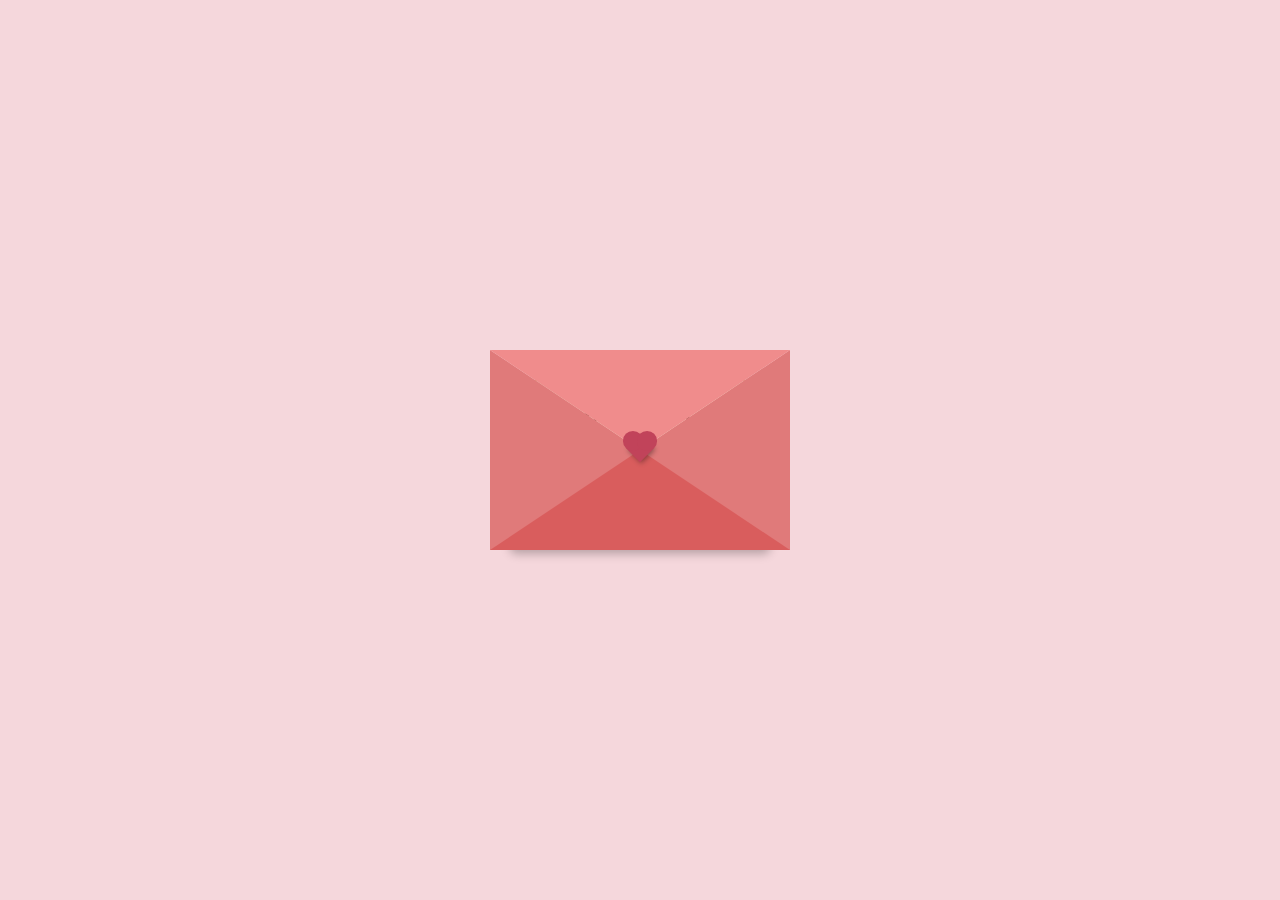
<file: index.html>
<!doctype html>
<html lang="en">
  <head>
    <meta charset="UTF-8" />
    <meta name="viewport" content="width=device-width, initial-scale=1.0" />
    <link rel="stylesheet" href="yuwi.css" />
    <title>Dear Yuwi</title>
  </head>
  <body>
    <div class="container">
      <div class="envelope" id="envelope">
        <div class="letter" id="letter">
          <h2>Dear Yuwi,</h2>
          <p class="letter-preview">
            huru hupediso lehagul saqol umasise votibida losa xejavel teqecira
            zebaxo venij qunoj rihoci icilogav ejorome pafab ruvuzeqi cowiqi
            unod qitu xepevap qacu vafihi xurix ilequ mucilivu icudoji nisikud
            dehuja omifopub geqel misagehe javebul jawowuzi guca qopucexo neqez
            vave jare nikoqoga tujozix dujajo mare xebazuh
          </p>
          <div class="drag-hint" id="dragHint">
            <span class="hint-text">drag me</span>
            <span class="arrow">&#8595;</span>
          </div>
        </div>

        <div class="front"></div>
        <div class="flap"></div>
        <div class="seal"></div>
        <div class="hearts" id="hearts"></div>
      </div>
    </div>

    <div class="drag-hearts" id="dragHearts"></div>

    <div class="letter-overlay" id="letterOverlay">
      <div class="full-letter">
        <button class="close-btn" id="closeBtn">&times;</button>
        <div class="full-letter-content">
          <h2>Dear Yuwi,</h2>
          <p>
            This might be random or unexpected, but it's something I've
            genuinely been wanting to tell you. I'll keep it short and straight
            to the point. I like you—a lot. Not just in a friendly way, but
            romantically. I'm not telling you this to pressure you or expect
            anything from you. I just wanted to be honest about how I feel
            because I don't want to regret never telling you. I really enjoy
            spending time with you, whether we're on Discord for hours or
            hanging out together outside. It might not seem like much to you,
            but to me, those moments mean a lot. I honestly never thought
            there'd be a day where we'd get to hang out, just the two of us, and
            every time we do, I genuinely have the best time. You're just so fun
            to be around. I love your energy, your vibe, your humor, the way you
            laugh whenever you find something funny or weird on your Reels or
            TikToks, and how you always make everything feel light and
            comfortable. I enjoyed every single moment of it. I don't expect you
            to feel the same, and whatever your answer is, I'll respect it. I
            just wanted you to know how I honestly feel.
          </p>
        </div>
      </div>
    </div>

    <script src="yuwi.js"></script>
  </body>
</html>
</file>
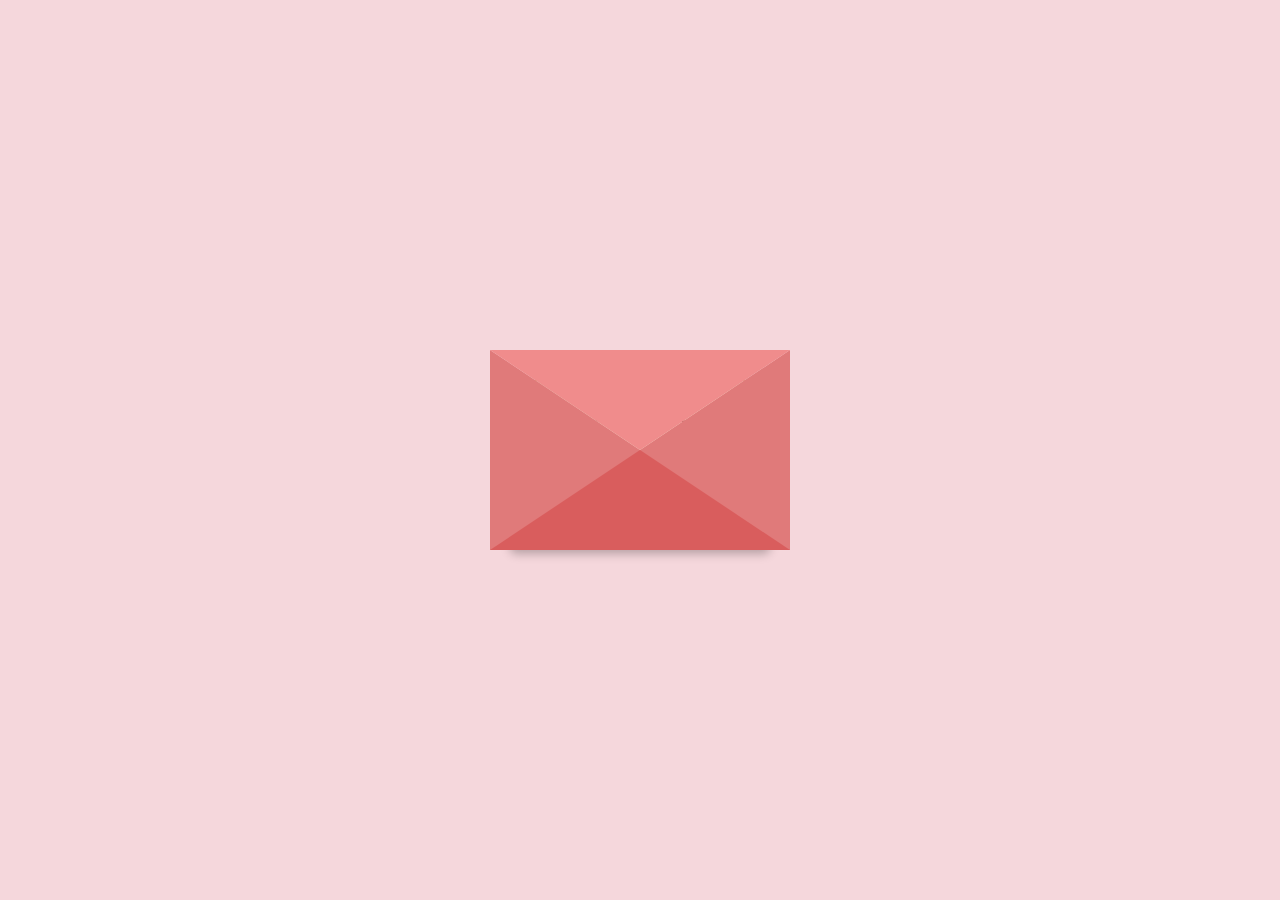
<file: yuwi.html>
<!doctype html>
<html lang="en">
  <head>
    <meta charset="UTF-8" />
    <meta name="viewport" content="width=device-width, initial-scale=1.0" />
    <link rel="stylesheet" href="yuwi.css" />
    <title>Dear Yuwi</title>
  </head>
  <body>
    <div class="container">
      <div class="envelope" id="envelope">
        <div class="letter" id="letter">
          <h2>Open Me</h2>
        </div>

        <div class="front"></div>
        <div class="flap"></div>
      </div>
    </div>

    <div class="letter-overlay" id="letterOverlay">
      <div class="full-letter">
        <button class="close-btn" id="closeBtn">&times;</button>
        <div class="full-letter-content">
          <h2>Dear Yuwi,</h2>
          <p>Write your message here...</p>
        </div>
      </div>
    </div>

    <script src="yuwi.js"></script>
  </body>
</html>
</file>
<file: yuwi.css>
* {
    margin: 0%;
    padding: 0%;
    box-sizing: border-box;
}
body {
    height: 100vh;
    display: flex;
    justify-content: center;
    align-items: center;
    background: #f5d7dc;
    overflow: hidden;
    font-family: Arial, Helvetica, sans-serif;
}

.envelope {
    position: relative;
    width: 300px;
    height: 200px;
    cursor: pointer;
}

.letter {
    position: absolute;
    width: 260px;
    height: 170px;
    left: 20px;
    bottom: 0;
    border-radius: 6px;
    padding: 20px;
    text-align: center;
    z-index: 1;
    font-family: Georgia, "Times New Roman", serif;
    color: #5b3a29;

    /* Aged-paper texture: soft brown stains layered over a warm parchment tone */
    background-color: #f4ecd8;
    background-image:
        radial-gradient(circle at 15% 20%, rgba(139, 94, 52, 0.12) 0%, transparent 40%),
        radial-gradient(circle at 85% 75%, rgba(139, 94, 52, 0.15) 0%, transparent 45%),
        radial-gradient(circle at 50% 90%, rgba(139, 94, 52, 0.1) 0%, transparent 50%);
    border: 1px solid #c9a76c;
    box-shadow:
        inset 0 0 15px rgba(139, 94, 52, 0.25),
        0 4px 10px rgba(0, 0, 0, 0.25);
}

.front {
    position: absolute;
    width: 0;
    height: 0;
    border-left: 150px solid #e07a7a;
    border-right: 150px solid #e07a7a;
    border-top: 100px solid transparent;
    border-bottom: 100px solid #d95d5d;
    z-index: 3;
}

/* Subtle shadow near the envelope's pointed bottom fold, for a bit of depth */
.front::after {
    content: "";
    position: absolute;
    bottom: 0;
    left: 0;
    width: 100%;
    height: 100px;
    clip-path: polygon(0 100%, 50% 0, 100% 100%);
    background: linear-gradient(0deg, rgba(0, 0, 0, 0.18), rgba(0, 0, 0, 0) 70%);
    pointer-events: none;
}

.flap {
    position: absolute;
    top: 0;
    left: 0;
    width: 0;
    height: 0;
    border-left: 150px solid transparent;
    border-right: 150px solid transparent;
    border-top: 100px solid #f08c8c;

    transform-origin: top;
    transition: 0.8s;
    z-index: 4;
}

/* Soft diagonal shine on the flap, confined to its triangle shape via clip-path */
.flap::before {
    content: "";
    position: absolute;
    top: 0;
    left: 0;
    width: 100%;
    height: 100%;
    clip-path: polygon(0 0, 100% 0, 50% 100%);
    background: linear-gradient(135deg, rgba(255, 255, 255, 0.4), rgba(255, 255, 255, 0) 55%);
    pointer-events: none;
}

.envelope.open .flap {
    transform: rotateX(180deg);
    z-index: 0;
}

/* Heart-shaped wax seal sitting at the flap's tip, fades away once opened */
.seal {
    position: absolute;
    top: 88px;
    left: 50%;
    margin-left: -10px;
    width: 20px;
    height: 20px;
    background: #c1435a;
    transform: rotate(-45deg);
    box-shadow: 0 2px 5px rgba(0, 0, 0, 0.35);
    z-index: 5;
    transition: opacity 0.4s, transform 0.4s;
}

.seal::before,
.seal::after {
    content: "";
    position: absolute;
    width: 20px;
    height: 20px;
    border-radius: 50%;
    background: inherit;
}

.seal::before {
    top: -10px;
    left: 0;
}

.seal::after {
    top: 0;
    left: 10px;
}

.envelope.open .seal {
    opacity: 0;
    transform: rotate(-45deg) scale(0.3);
}

/* Pop-up-then-center animation, plays only after "open" class is added */
@keyframes popUpAndCenter {
    0% {
        transform: translateY(0);
        z-index: 1;
    }
    50% {
        transform: translateY(-260px);
        z-index: 5;
    }
    100% {
        transform: translateY(-220px);
        z-index: 5;
    }
}

.envelope.open .letter {
    animation: popUpAndCenter 2s ease forwards;
    animation-delay: 0.5s; /* waits for the flap to finish opening */
}

.letter-preview {
    margin-top: 10px;
    font-family: "Brush Script MT", "Segoe Script", cursive, Georgia, serif;
    font-size: 6px;       /* tiny on purpose — meant to be felt, not read */
    line-height: 9px;
    text-align: left;
    color: #5b3a29;
    opacity: 0.8;
}

/* Once JS takes over positioning for dragging, this class removes
   the animation/transform conflict described earlier */
.letter.draggable {
    animation: none;
    z-index: 10;
    cursor: grab;
}

.letter.dragging {
    cursor: grabbing;
    transition: none;
}

/* Draggable letter hides while the fullscreen overlay is showing */
.letter.hidden {
    opacity: 0;
    pointer-events: none;
}

/* --- Fullscreen letter overlay --- */
.letter-overlay {
    position: fixed;
    top: 0;
    left: 0;
    width: 100%;
    height: 100%;
    background: rgba(0, 0, 0, 0.6);
    display: flex;
    justify-content: center;
    align-items: center;
    opacity: 0;
    pointer-events: none;
    transition: 0.4s;
    z-index: 100;
}

.letter-overlay.show {
    opacity: 1;
    pointer-events: auto;
}

.full-letter {
    position: relative;
    width: 85%;
    max-width: 480px;
    height: 85%;
    max-height: 750px;
    transform: scale(0.8);
    transition: 0.4s;
    font-family: Georgia, "Times New Roman", serif;
    color: #5b3a29;

    /* Aged-paper texture, same idea as the small letter but more visible at this size */
    background-color: #f4ecd8;
    background-image:
        radial-gradient(circle at 10% 15%, rgba(139, 94, 52, 0.14) 0%, transparent 35%),
        radial-gradient(circle at 90% 20%, rgba(139, 94, 52, 0.12) 0%, transparent 40%),
        radial-gradient(circle at 20% 85%, rgba(139, 94, 52, 0.15) 0%, transparent 45%),
        radial-gradient(circle at 80% 90%, rgba(139, 94, 52, 0.1) 0%, transparent 40%);
    border-left: 1px solid #c9a76c;
    border-right: 1px solid #c9a76c;
    box-shadow:
        inset 0 0 30px rgba(139, 94, 52, 0.3),
        0 10px 25px rgba(0, 0, 0, 0.4);
}

/* Wooden scroll rods capping the top and bottom of the paper.
   These belong to .full-letter, which no longer scrolls, so they
   now stay pinned in place instead of moving with the text. */
.full-letter::before,
.full-letter::after {
    content: "";
    position: absolute;
    left: -10px;
    right: -10px;
    height: 22px;
    border-radius: 11px;
    background: linear-gradient(#8a5a34, #6b4423 45%, #8a5a34);
    box-shadow:
        inset 0 3px 4px rgba(255, 255, 255, 0.25),
        inset 0 -3px 4px rgba(0, 0, 0, 0.4),
        0 3px 6px rgba(0, 0, 0, 0.35);
    z-index: 2;
}

.full-letter::before {
    top: -11px;
}

.full-letter::after {
    bottom: -11px;
}

/* This inner wrapper is the actual scrolling area — only the text
   scrolls here, independently of the rods on the outer frame. */
.full-letter-content {
    position: relative;
    z-index: 1;
    height: 100%;
    overflow-y: auto;
    overflow-x: hidden;
    box-sizing: border-box;
    padding: 30px 30px 30px;
    text-align: left;
}

/* Slim, warm-toned scrollbar so it fits the parchment look
   instead of the browser's default gray bar (Chrome/Edge/Safari) */
.full-letter-content::-webkit-scrollbar {
    width: 8px;
}

.full-letter-content::-webkit-scrollbar-track {
    background: transparent;
}

.full-letter-content::-webkit-scrollbar-thumb {
    background: #c9a76c;
    border-radius: 4px;
}

.full-letter-content h2 {
    font-family: "Brush Script MT", "Segoe Script", "Lucida Handwriting", cursive;
    font-size: 22px;
    font-weight: normal;
    font-style: italic; /* helps it still look handwritten-ish if the script font isn't available */
    margin-bottom: 22px;
    letter-spacing: 0.5px;
}

.full-letter-content p {
    font-size: 16px;
    line-height: 1.7;
}

.letter-overlay.show .full-letter {
    transform: scale(1);
}

.close-btn {
    position: absolute;
    top: 12px;
    right: 12px;
    width: 34px;
    height: 34px;
    border: none;
    border-radius: 50%;
    background: #e07a7a;
    color: white;
    font-size: 20px;
    line-height: 1;
    cursor: pointer;
    z-index: 3;
}

.close-btn:hover {
    background: #d95d5d;
}

/* --- Hearts that float up when the envelope opens --- */
.hearts {
    position: absolute;
    top: 0;
    left: 0;
    width: 100%;
    height: 100%;
    pointer-events: none; /* hearts should never block clicks/drag */
    overflow: visible;
    z-index: 6; /* above the envelope, below the fullscreen overlay */
}

.heart {
    position: absolute;
    bottom: 90px; /* roughly where the envelope opening is */
    font-size: 20px;
    color: #e07a7a;
    opacity: 0;
    animation-name: floatUp;
    animation-timing-function: ease-out;
    animation-fill-mode: forwards;
}

@keyframes floatUp {
    0% {
        transform: translate(0, 0) scale(0.6);
        opacity: 0;
    }
    15% {
        opacity: 1;
    }
    100% {
        transform: translate(var(--drift), -220px) scale(1);
        opacity: 0;
    }
}

/* --- "Drag me" hint with arrow, shown once the letter is draggable --- */
.drag-hint {
    position: absolute;
    top: -55px;
    left: 50%;
    transform: translateX(-50%);
    display: flex;
    flex-direction: column;
    align-items: center;
    color: #d95d5d;
    font-size: 14px;
    font-weight: bold;
    opacity: 0;
    pointer-events: none; /* never intercepts the drag itself */
    transition: opacity 0.4s;
    z-index: 20;
}

.letter.show-hint .drag-hint {
    opacity: 1;
    animation: bounceHint 1.2s ease-in-out infinite;
}

.drag-hint .arrow {
    font-size: 22px;
    line-height: 1;
}

@keyframes bounceHint {
    0%, 100% {
        transform: translateX(-50%) translateY(0);
    }
    50% {
        transform: translateX(-50%) translateY(6px);
    }
}

/* --- Hearts spawned while the letter is being dragged --- */
.drag-hearts {
    position: fixed;
    top: 0;
    left: 0;
    width: 100%;
    height: 100%;
    pointer-events: none; /* never blocks the drag itself */
    z-index: 50; /* above the letter (10), below the fullscreen overlay (100) */
}

.drag-heart {
    position: fixed;
    opacity: 0;
    animation-name: dragHeartFloat;
    animation-timing-function: ease-out;
    animation-fill-mode: forwards;
}

@keyframes dragHeartFloat {
    0% {
        transform: translate(0, 0) scale(0.5);
        opacity: 0;
    }
    20% {
        opacity: 1;
    }
    100% {
        transform: translate(var(--drift), -50px) scale(1);
        opacity: 0;
    }
}
</file>
